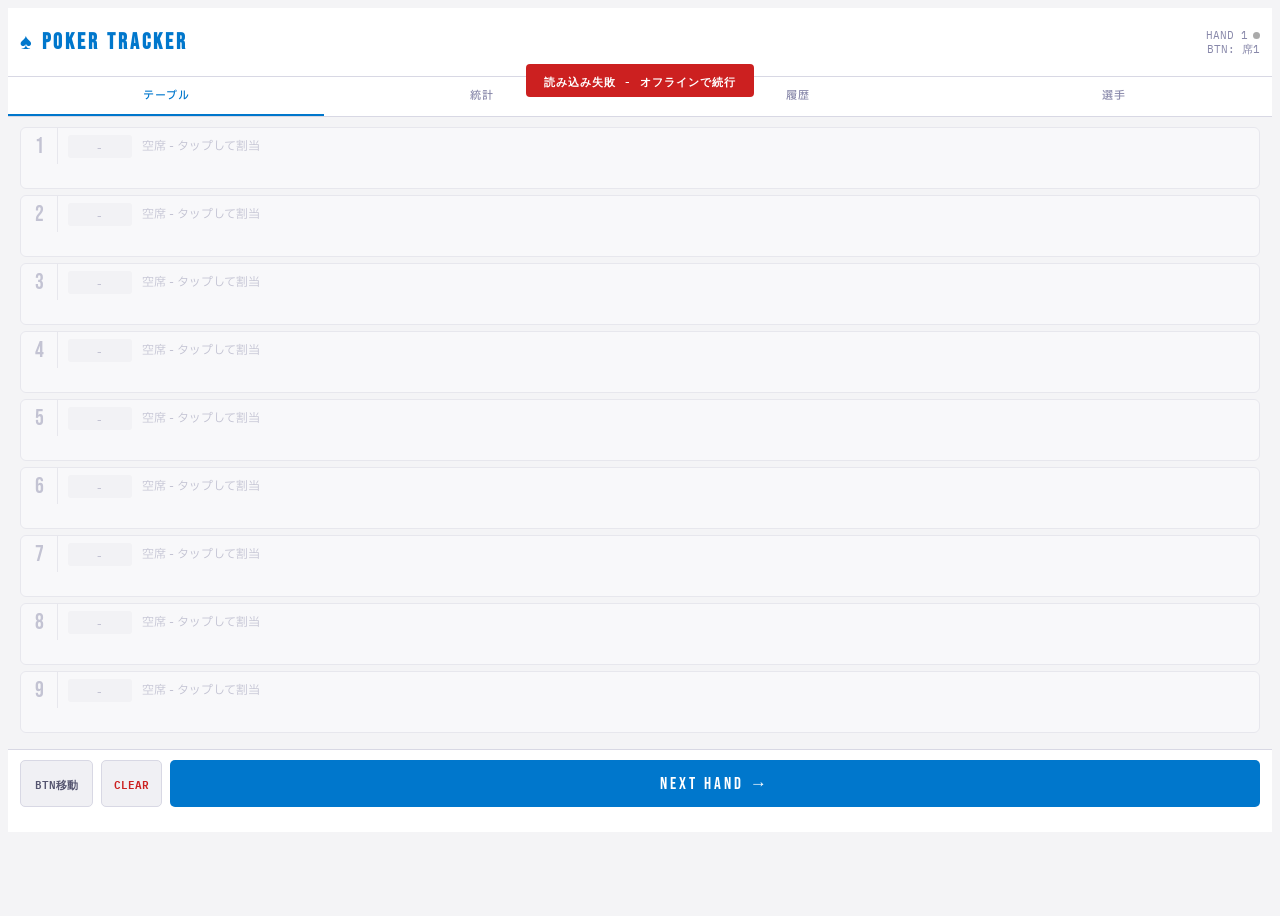
<file: index.html>
<!DOCTYPE html>
<html lang="ja">
<head>
  <meta charset="UTF-8">
  <meta name="viewport" content="width=device-width, initial-scale=1.0, maximum-scale=1.0">
  <title>Poker Tracker</title>
  <link rel="stylesheet" href="style.css">
</head>
<body>

  <!-- ローディングオーバーレイ：init()完了まで表示 -->
  <div class="loading-overlay" id="loadingOverlay">Loading...</div>

  <!-- ヘッダー：アプリタイトル / ハンド番号 / BTN席 / 同期ドット -->
  <header>
    <h1>♠ Poker Tracker</h1>
    <div class="hand-counter">
      <div id="handNumLabel">HAND —<span class="sync-dot" id="syncDot"></span></div>
      <div id="btnSeatLabel">BTN: —</div>
    </div>
  </header>

  <!-- タブナビゲーション -->
  <div class="tabs">
    <div class="tab active" onclick="switchTab('record')">テーブル</div>
    <div class="tab" onclick="switchTab('stats')">統計</div>
    <div class="tab" onclick="switchTab('history')">履歴</div>
    <div class="tab" onclick="switchTab('players')">選手</div>
  </div>

  <!-- フラッシュメッセージ：記録完了・エラー通知 -->
  <div id="flash" class="flash">記録しました</div>

  <!-- ===== テーブルページ ===== -->
  <div class="page active" id="page-record">
    <!-- 席1〜9のリスト（JS側 renderTable() で動的生成） -->
    <div class="seat-list" id="seatList"></div>

    <!-- 下部固定バー -->
    <div class="bottom-bar">
      <!-- BTNを手動で1席進める -->
      <button class="btn-move-btn" onclick="moveBtnManual()">BTN移動</button>
      <button class="tbl-clear-btn" onclick="clearAllTable()">CLEAR</button>
      <!-- ハンドを確定してSheetsに送信 / BTNを自動で次の席へ -->
      <button class="next-hand-btn" id="nextHandBtn" onclick="commitHand()">NEXT HAND →</button>
    </div>
  </div>

  <!-- ===== 統計ページ ===== -->
  <div class="page" id="page-stats">
    <label class="field-label">プレイヤー絞り込み</label>
    <select id="statsPlayer" onchange="renderStats()">
      <option value="all">全プレイヤー</option>
    </select>
    <!-- 統計カード（JS側 renderStats() で動的生成） -->
    <div id="statsContainer"></div>
  </div>

  <!-- ===== 履歴ページ ===== -->
  <div class="page" id="page-history">
    <div class="section-title">最新の記録</div>
    <!-- 直近60件（JS側 renderHistory() で動的生成） -->
    <div id="historyContainer"></div>
  </div>

  <!-- ===== 選手管理ページ ===== -->
  <div class="page" id="page-players">
    <div class="add-player-form">
      <input type="text" id="newPlayerName" placeholder="プレイヤー名を入力" maxlength="20">
      <button class="add-btn" id="addPlayerBtn" onclick="addPlayer()">追加</button>
    </div>
    <div class="section-title">登録済みプレイヤー</div>
    <!-- プレイヤーリスト（JS側 renderPlayerList() で動的生成） -->
    <div id="playerListContainer"></div>
  </div>

  <!-- ===== 席割り当てモーダル ===== -->
  <!-- 席をタップすると表示。プレイヤーを選択して割り当て -->
  <div class="modal-overlay" id="assignModal">
    <div class="modal-sheet">
      <div class="modal-title" id="modalTitle">席にプレイヤーを割り当て</div>
      <!-- モーダル内プレイヤーリスト（JS側 openAssignModal() で動的生成） -->
      <div id="modalPlayerList"></div>
      <button class="modal-cancel" onclick="closeModal()">キャンセル</button>
    </div>
  </div>

  <!-- ===== プレイヤー編集モーダル ===== -->
  <div class="modal-overlay" id="editPlayerModal">
    <div class="modal-sheet">
      <div class="modal-title">プレイヤー編集</div>
      <input type="hidden" id="editPlayerId">
      <label class="field-label">名前</label>
      <input type="text" id="editPlayerName" maxlength="20" placeholder="プレイヤー名">
      <label class="field-label">メモ</label>
      <textarea id="editPlayerMemo" class="memo-textarea" placeholder="プレイスタイルのメモなど" maxlength="200"></textarea>
      <button class="modal-save-btn" onclick="saveEditPlayer()">保存</button>
      <button class="modal-cancel" onclick="closeModal()">キャンセル</button>
    </div>
  </div>

  <!-- ===== ハンド修正モーダル ===== -->
  <div class="modal-overlay" id="editHandModal">
    <div class="modal-sheet">
      <div class="modal-title" id="editHandTitle">ハンド修正</div>
      <input type="hidden" id="editHandId">
      <div class="section-title" style="margin-bottom:10px">フラグを修正</div>
      <!-- フラグチェックボックス（JS側 openEditHandModal() で動的生成） -->
      <div id="editHandFlags" class="edit-flag-grid"></div>
      <button class="modal-save-btn" onclick="saveEditHand()">保存</button>
      <button class="modal-delete-btn" onclick="deleteHand()">このハンドを削除</button>
      <button class="modal-cancel" onclick="closeModal()">キャンセル</button>
    </div>
  </div>

  <script src="app.js"></script>
</body>
</html>
</file>
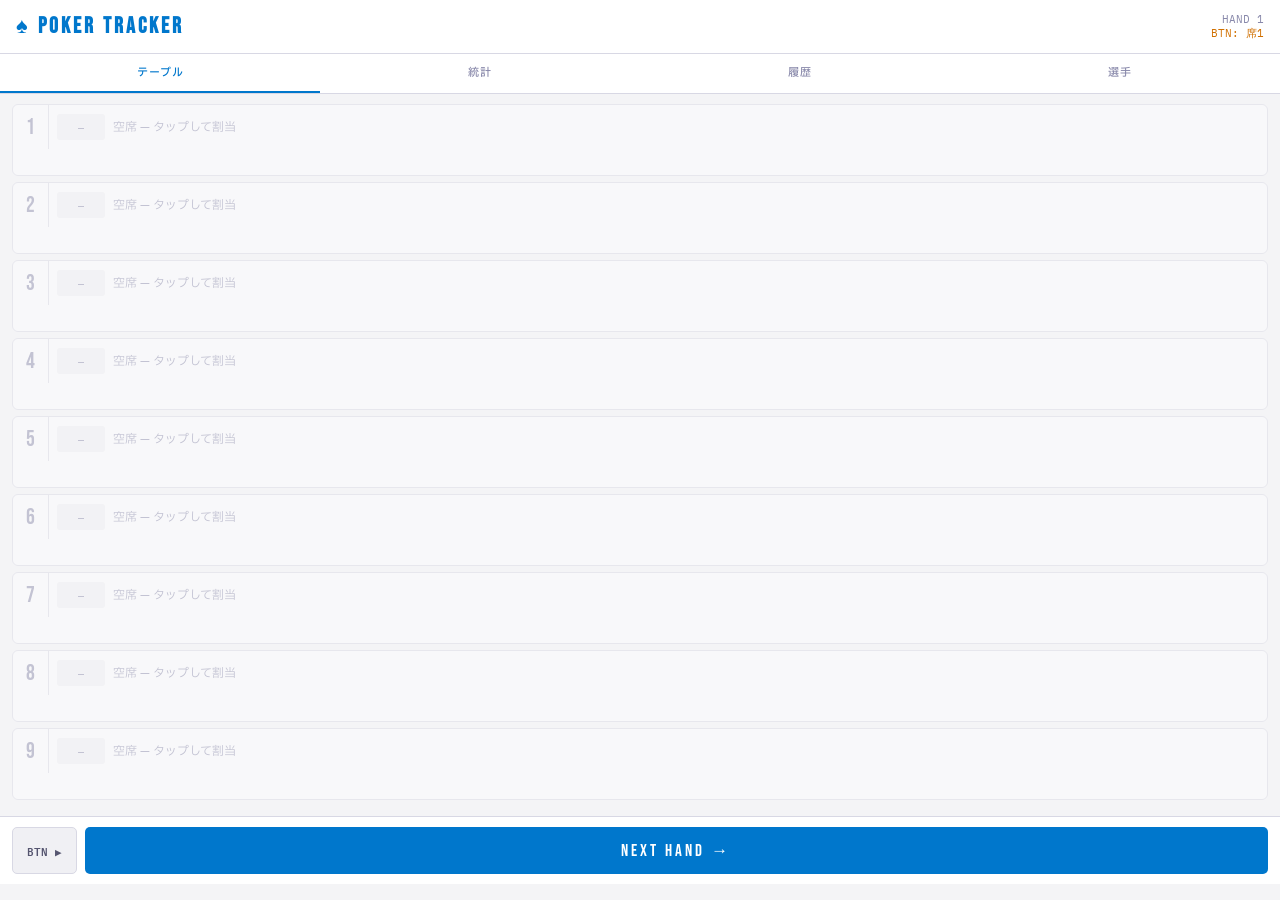
<file: poker-tracker.html>
<!DOCTYPE html>
<html lang="ja">
<head>
<meta charset="UTF-8">
<meta name="viewport" content="width=device-width, initial-scale=1.0, maximum-scale=1.0">
<title>Poker Tracker</title>
<style>
  @import url('https://fonts.googleapis.com/css2?family=Bebas+Neue&family=IBM+Plex+Mono:wght@400;600&family=IBM+Plex+Sans+JP:wght@300;400;500&display=swap');

  :root {
	--bg: #f4f4f6;
	--surface: #ffffff;
	--surface2: #f0f0f4;
	--border: #d8d8e4;
	--accent: #0077cc;
	--accent2: #d07000;
	--danger: #cc2020;
	--text: #1a1a2e;
	--text-dim: #8888aa;
	--text-mid: #555570;
  }

  * { box-sizing: border-box; margin: 0; padding: 0; }
  body {
	background: var(--bg);
	color: var(--text);
	font-family: 'IBM Plex Sans JP', sans-serif;
	min-height: 100vh;
	overflow-x: hidden;
  }

  header {
	background: var(--surface);
	border-bottom: 1px solid var(--border);
	padding: 12px 16px;
	display: flex;
	align-items: center;
	justify-content: space-between;
	position: sticky;
	top: 0;
	z-index: 100;
  }
  header h1 {
	font-family: 'Bebas Neue', sans-serif;
	font-size: 22px;
	letter-spacing: 3px;
	color: var(--accent);
  }
  .hand-counter {
	font-family: 'IBM Plex Mono', monospace;
	font-size: 11px;
	color: var(--text-dim);
	text-align: right;
  }

  .tabs {
	display: flex;
	background: var(--surface);
	border-bottom: 1px solid var(--border);
  }
  .tab {
	flex: 1;
	padding: 10px 4px;
	text-align: center;
	font-size: 11px;
	font-weight: 500;
	letter-spacing: 1px;
	text-transform: uppercase;
	color: var(--text-dim);
	cursor: pointer;
	border-bottom: 2px solid transparent;
	transition: all 0.2s;
  }
  .tab.active { color: var(--accent); border-bottom-color: var(--accent); }

  .page { display: none; }
  .page.active { display: block; }

  /* ===== SEAT LIST ===== */
  .seat-list { padding: 10px 12px; }

  .seat-row {
	display: flex;
	align-items: center;
	background: var(--surface);
	border: 1px solid var(--border);
	border-radius: 6px;
	margin-bottom: 6px;
	overflow: hidden;
	transition: border-color 0.2s;
	min-height: 72px;
	flex-direction: column;
	align-items: stretch;
  }
  .seat-row.is-btn  { border-color: var(--accent2); background: #fffbf0; }
  .seat-row.is-sb   { border-color: #aaaacc; }
  .seat-row.is-bb   { border-color: #ccccdd; }
  .seat-row.empty-seat { opacity: 0.45; }

  /* 上段：席番号＋ポジション＋プレイヤー名 */
  .seat-top {
	display: flex;
	align-items: center;
	min-height: 44px;
  }

  .seat-num {
	width: 36px;
	min-width: 36px;
	text-align: center;
	font-family: 'Bebas Neue', sans-serif;
	font-size: 22px;
	color: var(--text-dim);
	border-right: 1px solid var(--border);
	align-self: stretch;
	display: flex;
	align-items: center;
	justify-content: center;
  }
  .seat-row.is-btn .seat-num { color: var(--accent2); }

  .pos-badge {
	width: 48px;
	min-width: 48px;
	text-align: center;
	font-family: 'IBM Plex Mono', monospace;
	font-size: 10px;
	font-weight: 600;
	letter-spacing: 0.3px;
	padding: 4px 2px;
	border-radius: 3px;
	margin: 0 8px;
	background: var(--surface2);
	color: var(--text-dim);
  }
  .pos-badge.btn  { background: var(--accent2); color: #fff; }
  .pos-badge.sb   { background: #c0c0d8; color: #333; }
  .pos-badge.bb   { background: #d0d0e4; color: #444; }
  .pos-badge.utg  { background: #cce8ff; color: #005599; }
  .pos-badge.utg1 { background: #d4eeff; color: #006699; }
  .pos-badge.mp   { background: #d8f0d8; color: #2a6e2a; }
  .pos-badge.lj   { background: #e4f4d0; color: #4a7020; }
  .pos-badge.hj   { background: #fff0c0; color: #806000; }
  .pos-badge.co   { background: #ffe4b0; color: #905000; }

  .seat-info {
	flex: 1;
	padding: 6px 4px 6px 0;
	min-width: 0;
	cursor: pointer;
  }
  .seat-player-name {
	font-size: 14px;
	font-weight: 500;
	white-space: nowrap;
	overflow: hidden;
	text-overflow: ellipsis;
  }
  .seat-empty-label {
	font-size: 12px;
	color: var(--text-dim);
  }

  /* 下段：アクションボタン横並び */
  .seat-actions {
	display: flex;
	align-items: center;
	gap: 0;
	border-top: 1px solid var(--border);
  }
  .flag-toggle {
	flex: 1;
	font-family: 'IBM Plex Mono', monospace;
	font-size: 11px;
	font-weight: 600;
	padding: 10px 2px;
	border-radius: 0;
	border: none;
	border-right: 1px solid var(--border);
	background: var(--surface2);
	color: var(--text-dim);
	cursor: pointer;
	letter-spacing: 0.2px;
	transition: all 0.12s;
	white-space: nowrap;
	user-select: none;
	-webkit-user-select: none;
	text-align: center;
  }
  .flag-toggle:last-child { border-right: none; }
  .flag-toggle.on-vpip  { border-color: #0077cc; background: #e0f0ff; color: #0055aa; }
  .flag-toggle.on-raise { border-color: #c07000; background: #fff3d0; color: #905000; }
  .flag-toggle.on-3bet  { border-color: #c05000; background: #ffe8d0; color: #a03800; }
  .flag-toggle.on-4bet  { border-color: #b03000; background: #ffd8c0; color: #902000; }
  .flag-toggle.on-5bet  { border-color: #cc2020; background: #ffd0d0; color: #aa0000; }
  .flag-toggle.on-allin { border-color: #aa0000; background: #ffc0c0; color: #880000; }

  .bottom-bar {
	position: sticky;
	bottom: 0;
	background: var(--surface);
	border-top: 1px solid var(--border);
	padding: 10px 12px;
	display: flex;
	gap: 8px;
	z-index: 50;
  }
  .next-hand-btn {
	flex: 1;
	background: var(--accent);
	color: #fff;
	border: none;
	padding: 13px;
	font-family: 'Bebas Neue', sans-serif;
	font-size: 17px;
	letter-spacing: 3px;
	border-radius: 5px;
	cursor: pointer;
	transition: opacity 0.2s;
  }
  .next-hand-btn:active { opacity: 0.8; }
  .btn-move-btn {
	background: var(--surface2);
	border: 1px solid var(--border);
	color: var(--text-mid);
	padding: 13px 14px;
	font-family: 'IBM Plex Mono', monospace;
	font-size: 11px;
	font-weight: 600;
	border-radius: 5px;
	cursor: pointer;
	white-space: nowrap;
  }

  .flash {
	position: fixed;
	top: 64px; left: 50%;
	transform: translateX(-50%) translateY(-10px);
	background: var(--accent);
	color: #fff;
	padding: 7px 18px;
	border-radius: 4px;
	font-family: 'IBM Plex Mono', monospace;
	font-size: 11px;
	font-weight: 600;
	letter-spacing: 1px;
	opacity: 0;
	transition: all 0.25s;
	pointer-events: none;
	z-index: 300;
	white-space: nowrap;
  }
  .flash.show { opacity: 1; transform: translateX(-50%) translateY(0); }

  /* ===== STATS / HISTORY / PLAYERS ===== */
  #page-stats, #page-players, #page-history { padding: 12px; }

  .field-label {
	display: block;
	font-family: 'IBM Plex Mono', monospace;
	font-size: 10px;
	color: var(--text-dim);
	text-transform: uppercase;
	letter-spacing: 1.5px;
	margin-bottom: 6px;
  }
  select, input[type="text"] {
	width: 100%;
	background: var(--surface2);
	border: 1px solid var(--border);
	color: var(--text);
	padding: 10px 12px;
	font-family: 'IBM Plex Sans JP', sans-serif;
	font-size: 14px;
	border-radius: 4px;
	outline: none;
	appearance: none;
	-webkit-appearance: none;
	margin-bottom: 12px;
  }
  select:focus, input:focus { border-color: var(--accent); }

  .stats-card {
	background: var(--surface);
	border: 1px solid var(--border);
	border-radius: 6px;
	padding: 14px;
	margin-bottom: 10px;
  }
  .stats-card-header {
	display: flex;
	justify-content: space-between;
	align-items: baseline;
	margin-bottom: 10px;
	padding-bottom: 8px;
	border-bottom: 1px solid var(--border);
  }
  .stats-player-name {
	font-family: 'Bebas Neue', sans-serif;
	font-size: 20px;
	letter-spacing: 2px;
  }
  .stats-hands {
	font-family: 'IBM Plex Mono', monospace;
	font-size: 11px;
	color: var(--text-dim);
  }
  .stats-grid {
	display: grid;
	grid-template-columns: repeat(3, 1fr);
	gap: 6px;
  }
  .stat-item {
	background: var(--surface2);
	border-radius: 4px;
	padding: 8px;
	text-align: center;
  }
  .stat-value {
	font-family: 'IBM Plex Mono', monospace;
	font-size: 17px;
	font-weight: 600;
	color: var(--accent);
	display: block;
  }
  .stat-value.orange { color: var(--accent2); }
  .stat-value.red    { color: var(--danger); }
  .stat-label {
	font-size: 9px;
	color: var(--text-dim);
	text-transform: uppercase;
	letter-spacing: 1px;
	margin-top: 2px;
	display: block;
  }

  .add-player-form { display: flex; gap: 8px; margin-bottom: 14px; }
  .add-player-form input { flex: 1; margin-bottom: 0; }
  .add-btn {
	background: var(--accent);
	color: #fff;
	border: none;
	padding: 10px 14px;
	font-family: 'IBM Plex Mono', monospace;
	font-size: 12px;
	font-weight: 600;
	border-radius: 4px;
	cursor: pointer;
	white-space: nowrap;
  }
  .section-title {
	font-family: 'IBM Plex Mono', monospace;
	font-size: 10px;
	color: var(--text-dim);
	text-transform: uppercase;
	letter-spacing: 2px;
	margin-bottom: 8px;
  }
  .player-list-item {
	background: var(--surface);
	border: 1px solid var(--border);
	border-radius: 4px;
	padding: 10px 12px;
	margin-bottom: 6px;
	display: flex;
	justify-content: space-between;
	align-items: center;
  }
  .player-meta {
	font-family: 'IBM Plex Mono', monospace;
	font-size: 10px;
	color: var(--text-dim);
	margin-top: 2px;
  }
  .delete-btn {
	background: none;
	border: 1px solid var(--border);
	color: var(--text-dim);
	width: 28px; height: 28px;
	border-radius: 4px;
	cursor: pointer;
	font-size: 13px;
	display: flex; align-items: center; justify-content: center;
  }

  .history-item {
	background: var(--surface);
	border: 1px solid var(--border);
	border-radius: 4px;
	padding: 9px 11px;
	margin-bottom: 5px;
	display: flex;
	justify-content: space-between;
	align-items: center;
  }
  .history-player { font-size: 13px; font-weight: 500; margin-bottom: 3px; }
  .history-flags  { display: flex; gap: 4px; flex-wrap: wrap; }
  .flag-chip {
	font-family: 'IBM Plex Mono', monospace;
	font-size: 9px;
	font-weight: 600;
	padding: 2px 5px;
	border-radius: 2px;
  }
  .chip-vpip  { background:#e0f0ff; color:#0055aa; }
  .chip-raise { background:#fff3d0; color:#905000; }
  .chip-3bet  { background:#ffe8d0; color:#a03800; }
  .chip-4bet  { background:#ffd8c0; color:#902000; }
  .chip-5bet  { background:#ffd0d0; color:#aa0000; }
  .chip-allin { background:#ffc0c0; color:#880000; }
  .chip-pos   { background:var(--surface2); color:var(--text-mid); }
  .history-time {
	font-family: 'IBM Plex Mono', monospace;
	font-size: 9px;
	color: var(--text-dim);
	text-align: right;
	margin-left: 8px;
	white-space: nowrap;
  }
  .empty-state {
	text-align: center;
	color: var(--text-dim);
	font-size: 12px;
	padding: 32px 20px;
	font-family: 'IBM Plex Mono', monospace;
  }

  /* modal */
  .modal-overlay {
	display: none;
	position: fixed; inset: 0;
	background: rgba(0,0,0,0.75);
	z-index: 200;
	align-items: flex-end;
  }
  .modal-overlay.open { display: flex; }
  .modal-sheet {
	background: var(--surface);
	border-top: 1px solid var(--border);
	width: 100%;
	padding: 16px;
	border-radius: 12px 12px 0 0;
	max-height: 72vh;
	overflow-y: auto;
	box-shadow: 0 -4px 20px rgba(0,0,0,0.12);
  }
  .modal-title {
	font-family: 'Bebas Neue', sans-serif;
	font-size: 18px;
	letter-spacing: 2px;
	color: var(--accent);
	margin-bottom: 12px;
  }
  .modal-player-option {
	background: var(--surface2);
	border: 1px solid var(--border);
	border-radius: 4px;
	padding: 11px 14px;
	margin-bottom: 6px;
	cursor: pointer;
	font-size: 14px;
	transition: border-color 0.15s;
  }
  .modal-player-option:active { border-color: var(--accent); }
  .modal-empty-option {
	background: none;
	border: 1px dashed var(--border);
	border-radius: 4px;
	padding: 11px 14px;
	margin-bottom: 6px;
	cursor: pointer;
	font-size: 13px;
	color: var(--text-dim);
  }
  .modal-cancel {
	width: 100%;
	background: none;
	border: 1px solid var(--border);
	color: var(--text-dim);
	padding: 10px;
	border-radius: 4px;
	font-family: 'IBM Plex Mono', monospace;
	font-size: 12px;
	cursor: pointer;
	margin-top: 4px;
  }
</style>
</head>
<body>

<header>
  <h1>♠ Poker Tracker</h1>
  <div class="hand-counter">
	<div id="handNumLabel">HAND —</div>
	<div id="btnSeatLabel" style="color:var(--accent2)">BTN: —</div>
  </div>
</header>

<div class="tabs">
  <div class="tab active" onclick="switchTab('record')">テーブル</div>
  <div class="tab" onclick="switchTab('stats')">統計</div>
  <div class="tab" onclick="switchTab('history')">履歴</div>
  <div class="tab" onclick="switchTab('players')">選手</div>
</div>

<div id="flash" class="flash">記録しました</div>

<!-- TABLE -->
<div class="page active" id="page-record">
  <div class="seat-list" id="seatList"></div>
  <div class="bottom-bar">
	<button class="btn-move-btn" onclick="moveBtnManual()">BTN ▶</button>
	<button class="next-hand-btn" onclick="commitHand()">NEXT HAND →</button>
  </div>
</div>

<!-- STATS -->
<div class="page" id="page-stats">
  <label class="field-label">プレイヤー絞り込み</label>
  <select id="statsPlayer" onchange="renderStats()">
	<option value="all">全プレイヤー</option>
  </select>
  <div id="statsContainer"></div>
</div>

<!-- HISTORY -->
<div class="page" id="page-history">
  <div class="section-title">最新の記録</div>
  <div id="historyContainer"></div>
</div>

<!-- PLAYERS -->
<div class="page" id="page-players">
  <div class="add-player-form">
	<input type="text" id="newPlayerName" placeholder="プレイヤー名を入力" maxlength="20">
	<button class="add-btn" onclick="addPlayer()">追加</button>
  </div>
  <div class="section-title">登録済みプレイヤー</div>
  <div id="playerListContainer"></div>
</div>

<!-- SEAT ASSIGN MODAL -->
<div class="modal-overlay" id="assignModal">
  <div class="modal-sheet">
	<div class="modal-title" id="modalTitle">席にプレイヤーを割り当て</div>
	<div id="modalPlayerList"></div>
	<button class="modal-cancel" onclick="closeModal()">キャンセル</button>
  </div>
</div>

<script>
const SEATS = 9;

// 9-max position names, index 0 = BTN
const POS_MAP = {
  2: ['BTN/SB','BB'],
  3: ['BTN','SB','BB'],
  4: ['BTN','SB','BB','CO'],
  5: ['BTN','SB','BB','HJ','CO'],
  6: ['BTN','SB','BB','LJ','HJ','CO'],
  7: ['BTN','SB','BB','UTG','LJ','HJ','CO'],
  8: ['BTN','SB','BB','UTG','UTG+1','LJ','HJ','CO'],
  9: ['BTN','SB','BB','UTG','UTG+1','LJ','LJ','HJ','CO'],
};

let state = {
  players: [],
  seats: Array(SEATS).fill(null),
  btnSeat: 0,
  handNumber: 1,
  pendingFlags: {}, // { seatIndex: Set }
  hands: [],
  sessionId: null,
};

// --- storage ---
function save() {
  localStorage.setItem('pt3_players',   JSON.stringify(state.players));
  localStorage.setItem('pt3_seats',     JSON.stringify(state.seats));
  localStorage.setItem('pt3_btn',       JSON.stringify(state.btnSeat));
  localStorage.setItem('pt3_handnum',   JSON.stringify(state.handNumber));
  localStorage.setItem('pt3_hands',     JSON.stringify(state.hands));
}
function load() {
  try {
	state.players    = JSON.parse(localStorage.getItem('pt3_players'))  || [];
	state.seats      = JSON.parse(localStorage.getItem('pt3_seats'))    || Array(SEATS).fill(null);
	state.btnSeat    = JSON.parse(localStorage.getItem('pt3_btn'))      ?? 0;
	state.handNumber = JSON.parse(localStorage.getItem('pt3_handnum'))  || 1;
	state.hands      = JSON.parse(localStorage.getItem('pt3_hands'))    || [];
	if (state.seats.length !== SEATS) state.seats = Array(SEATS).fill(null);
  } catch(e) {}
}

function initSession() {
  const d = new Date();
  state.sessionId = `${d.getFullYear()}${String(d.getMonth()+1).padStart(2,'0')}${String(d.getDate()).padStart(2,'0')}`;
}

// --- tabs ---
function switchTab(name) {
  const names = ['record','stats','history','players'];
  document.querySelectorAll('.tab').forEach((t,i) => t.classList.toggle('active', names[i]===name));
  document.querySelectorAll('.page').forEach(p => p.classList.toggle('active', p.id==='page-'+name));
  if (name==='stats')   renderStats();
  if (name==='history') renderHistory();
  if (name==='players') renderPlayerList();
}

// --- position calc ---
function getActiveSeats() {
  return state.seats.map((p,i) => p ? i : null).filter(i => i !== null);
}

function getPosMap() {
  const active = getActiveSeats();
  const n = active.length;
  if (n < 2) return {};
  const posNames = POS_MAP[n] || POS_MAP[9];
  const map = {};
  // find BTN index among active seats
  let btnIdx = active.indexOf(state.btnSeat);
  if (btnIdx === -1) {
	for (let off = 1; off < SEATS; off++) {
	  const c = (state.btnSeat + off) % SEATS;
	  btnIdx = active.indexOf(c);
	  if (btnIdx !== -1) break;
	}
  }
  for (let i = 0; i < n; i++) {
	const seat = active[(btnIdx + i) % n];
	map[seat] = posNames[i] || '—';
  }
  return map;
}

// --- render table ---
function renderTable() {
  const posMap = getPosMap();
  document.getElementById('handNumLabel').textContent = `HAND ${state.handNumber}`;
  document.getElementById('btnSeatLabel').textContent = `BTN: 席${state.btnSeat + 1}`;

  const list = document.getElementById('seatList');
  list.innerHTML = '';

  for (let i = 0; i < SEATS; i++) {
	const playerId = state.seats[i];
	const player   = playerId ? state.players.find(p => p.id === playerId) : null;
	const pos      = posMap[i] || '';
	const isBtn    = pos === 'BTN' || pos === 'BTN/SB';
	const isSb     = pos === 'SB';
	const isBb     = pos === 'BB';
	const flags    = state.pendingFlags[i] || new Set();

	const row = document.createElement('div');
	row.className = 'seat-row'
	  + (isBtn ? ' is-btn' : '')
	  + (isSb  ? ' is-sb'  : '')
	  + (isBb  ? ' is-bb'  : '')
	  + (!player ? ' empty-seat' : '');

	// ── 上段 ──
	const topDiv = document.createElement('div');
	topDiv.className = 'seat-top';

	// seat number
	const numDiv = document.createElement('div');
	numDiv.className = 'seat-num';
	numDiv.textContent = i + 1;

	// position badge
	const posDiv = document.createElement('div');
	const posKey = pos === 'BTN' || pos === 'BTN/SB' ? 'btn'
	  : pos === 'SB' ? 'sb' : pos === 'BB' ? 'bb'
	  : pos === 'UTG' ? 'utg' : pos === 'UTG+1' ? 'utg1'
	  : pos === 'MP' ? 'mp'  : pos === 'LJ' ? 'lj'
	  : pos === 'HJ' ? 'hj'  : pos === 'CO' ? 'co' : '';
	posDiv.className = `pos-badge ${posKey}`;
	posDiv.textContent = pos || '—';

	// info
	const infoDiv = document.createElement('div');
	infoDiv.className = 'seat-info';
	infoDiv.onclick = () => openAssignModal(i);
	if (player) {
	  infoDiv.innerHTML = `<div class="seat-player-name">${player.name}</div>`;
	} else {
	  infoDiv.innerHTML = `<div class="seat-empty-label">空席 — タップして割当</div>`;
	}

	topDiv.appendChild(numDiv);
	topDiv.appendChild(posDiv);
	topDiv.appendChild(infoDiv);
	row.appendChild(topDiv);

	// ── 下段：アクションボタン（着席時のみ） ──
	if (player) {
	  const actDiv = document.createElement('div');
	  actDiv.className = 'seat-actions';
	  [
		{ key:'vpip',  label:'Call' },
		{ key:'raise', label:'Open' },
		{ key:'3bet',  label:'3BET' },
		{ key:'4bet',  label:'4BET' },
		{ key:'5bet',  label:'5BET' },
		{ key:'allin', label:'AI'   },
	  ].forEach(({key, label}) => {
		const btn = document.createElement('div');
		btn.className = 'flag-toggle' + (flags.has(key) ? ` on-${key}` : '');
		btn.textContent = label;
		btn.onclick = e => { e.stopPropagation(); toggleFlag(i, key); };
		actDiv.appendChild(btn);
	  });
	  row.appendChild(actDiv);
	}

	list.appendChild(row);
  }
}

// --- flag toggle ---
function toggleFlag(seatIdx, flag) {
  if (!state.pendingFlags[seatIdx]) state.pendingFlags[seatIdx] = new Set();
  const flags = state.pendingFlags[seatIdx];
  if (flags.has(flag)) {
	flags.delete(flag);
  } else {
	flags.add(flag);
  }
  renderTable();
}

// --- commit hand ---
function commitHand() {
  const posMap = getPosMap();
  let recorded = 0;
  Object.entries(state.pendingFlags).forEach(([seatIdx, flags]) => {
	if (!flags || flags.size === 0) return;
	const playerId = state.seats[seatIdx];
	if (!playerId) return;
	state.hands.push({
	  id: Date.now() + Math.random(),
	  timestamp: new Date().toISOString(),
	  session_id: state.sessionId,
	  player_id: playerId,
	  position: posMap[seatIdx] || '',
	  hand_number: state.handNumber,
	  vpip:        flags.has('vpip')  ? 1 : 0,
	  first_raise: flags.has('raise') ? 1 : 0,
	  three_bet:   flags.has('3bet')  ? 1 : 0,
	  four_bet:    flags.has('4bet')  ? 1 : 0,
	  five_bet:    flags.has('5bet')  ? 1 : 0,
	  allin:       flags.has('allin') ? 1 : 0,
	  memo: ''
	});
	recorded++;
  });
  state.pendingFlags = {};
  state.handNumber++;
  advanceBtn();
  save();
  if (recorded > 0) showFlash(`${recorded}件記録`);
  renderTable();
}

// --- BTN movement ---
function advanceBtn() {
  const active = getActiveSeats();
  if (active.length < 2) return;
  for (let off = 1; off <= SEATS; off++) {
	const next = (state.btnSeat + off) % SEATS;
	if (state.seats[next]) { state.btnSeat = next; return; }
  }
}
function moveBtnManual() {
  advanceBtn(); save(); renderTable();
}

// --- modal ---
let modalTargetSeat = null;
function openAssignModal(seatIdx) {
  modalTargetSeat = seatIdx;
  document.getElementById('modalTitle').textContent = `席 ${seatIdx+1} にプレイヤーを割り当て`;
  const list = document.getElementById('modalPlayerList');
  list.innerHTML = '';
  const emptyOpt = document.createElement('div');
  emptyOpt.className = 'modal-empty-option';
  emptyOpt.textContent = '空席にする';
  emptyOpt.onclick = () => assignSeat(seatIdx, null);
  list.appendChild(emptyOpt);
  state.players.forEach(p => {
	const opt = document.createElement('div');
	opt.className = 'modal-player-option';
	const cur = state.seats.indexOf(p.id);
	opt.textContent = p.name + (cur >= 0 ? `  （席${cur+1}）` : '');
	opt.onclick = () => assignSeat(seatIdx, p.id);
	list.appendChild(opt);
  });
  document.getElementById('assignModal').classList.add('open');
}
function assignSeat(seatIdx, playerId) {
  if (playerId) {
	const prev = state.seats.indexOf(playerId);
	if (prev >= 0 && prev !== seatIdx) state.seats[prev] = null;
  }
  state.seats[seatIdx] = playerId;
  save(); closeModal(); renderTable();
}
function closeModal() {
  document.getElementById('assignModal').classList.remove('open');
}

// --- flash ---
function showFlash(msg = '記録しました') {
  const f = document.getElementById('flash');
  f.textContent = msg;
  f.classList.add('show');
  setTimeout(() => f.classList.remove('show'), 1600);
}

// --- players ---
function refreshPlayerSelects() {
  const sel = document.getElementById('statsPlayer');
  const cur = sel.value;
  sel.innerHTML = '<option value="all">全プレイヤー</option>'
	+ state.players.map(p => `<option value="${p.id}">${p.name}</option>`).join('');
  sel.value = cur;
}
function addPlayer() {
  const input = document.getElementById('newPlayerName');
  const name = input.value.trim();
  if (!name) return;
  if (state.players.find(p => p.name === name)) { alert('同名が既に存在します'); return; }
  state.players.push({ id: 'p_'+Date.now(), name, created_at: new Date().toISOString() });
  save(); input.value = '';
  refreshPlayerSelects(); renderPlayerList();
}
function deletePlayer(id) {
  if (!confirm('削除しますか？')) return;
  state.players = state.players.filter(p => p.id !== id);
  state.seats   = state.seats.map(s => s === id ? null : s);
  save(); refreshPlayerSelects(); renderPlayerList(); renderTable();
}
function renderPlayerList() {
  const c = document.getElementById('playerListContainer');
  if (!state.players.length) { c.innerHTML = '<div class="empty-state">プレイヤーが未登録です</div>'; return; }
  c.innerHTML = state.players.map(p => {
	const hands   = state.hands.filter(h => h.player_id === p.id).length;
	const seatIdx = state.seats.indexOf(p.id);
	const seatStr = seatIdx >= 0 ? `席${seatIdx+1}` : '未着席';
	return `<div class="player-list-item">
	  <div>
		<div style="font-size:14px;font-weight:500">${p.name}</div>
		<div class="player-meta">${seatStr} · ${hands} hands</div>
	  </div>
	  <button class="delete-btn" onclick="deletePlayer('${p.id}')">✕</button>
	</div>`;
  }).join('');
}

// --- stats ---
function calcStats(hands) {
  const n = hands.length;
  if (!n) return null;
  const pct = v => Math.round(v/n*100);
  return {
	hands: n,
	vpip:  pct(hands.filter(h=>h.vpip).length),
	pfr:   pct(hands.filter(h=>h.first_raise).length),
	three: pct(hands.filter(h=>h.three_bet).length),
	four:  pct(hands.filter(h=>h.four_bet).length),
	five:  pct(hands.filter(h=>h.five_bet).length),
	allin: pct(hands.filter(h=>h.allin).length),
  };
}
function statsCard(player, hands) {
  const s = calcStats(hands);
  if (!s) return `<div class="stats-card">
	<div class="stats-card-header">
	  <span class="stats-player-name">${player.name}</span>
	  <span class="stats-hands">0 hands</span>
	</div>
	<div class="empty-state" style="padding:8px">記録なし</div>
  </div>`;
  return `<div class="stats-card">
	<div class="stats-card-header">
	  <span class="stats-player-name">${player.name}</span>
	  <span class="stats-hands">${s.hands} hands</span>
	</div>
	<div class="stats-grid">
	  <div class="stat-item"><span class="stat-value">${s.vpip}%</span><span class="stat-label">Call%</span></div>
	  <div class="stat-item"><span class="stat-value orange">${s.pfr}%</span><span class="stat-label">Open%</span></div>
	  <div class="stat-item"><span class="stat-value orange">${s.three}%</span><span class="stat-label">3BET</span></div>
	  <div class="stat-item"><span class="stat-value red">${s.four}%</span><span class="stat-label">4BET</span></div>
	  <div class="stat-item"><span class="stat-value red">${s.five}%</span><span class="stat-label">5BET+</span></div>
	  <div class="stat-item"><span class="stat-value red">${s.allin}%</span><span class="stat-label">ALL-IN</span></div>
	</div>
  </div>`;
}
function renderStats() {
  const c = document.getElementById('statsContainer');
  const filter = document.getElementById('statsPlayer').value;
  const players = filter === 'all' ? state.players : state.players.filter(p => p.id === filter);
  if (!players.length) { c.innerHTML = '<div class="empty-state">プレイヤーが未登録です</div>'; return; }
  c.innerHTML = players.map(p => statsCard(p, state.hands.filter(h => h.player_id === p.id))).join('');
}

// --- history ---
function renderHistory() {
  const c = document.getElementById('historyContainer');
  const recent = [...state.hands].reverse().slice(0, 60);
  if (!recent.length) { c.innerHTML = '<div class="empty-state">記録がありません</div>'; return; }
  c.innerHTML = recent.map(h => {
	const player  = state.players.find(p => p.id === h.player_id);
	const name    = player ? player.name : '不明';
	const t       = new Date(h.timestamp);
	const timeStr = `${String(t.getHours()).padStart(2,'0')}:${String(t.getMinutes()).padStart(2,'0')}`;
	const flags   = [];
	if (h.vpip)        flags.push('<span class="flag-chip chip-vpip">Call</span>');
	if (h.first_raise) flags.push('<span class="flag-chip chip-raise">Open</span>');
	if (h.three_bet)   flags.push('<span class="flag-chip chip-3bet">3BET</span>');
	if (h.four_bet)    flags.push('<span class="flag-chip chip-4bet">4BET</span>');
	if (h.five_bet)    flags.push('<span class="flag-chip chip-5bet">5BET+</span>');
	if (h.allin)       flags.push('<span class="flag-chip chip-allin">ALL-IN</span>');
	if (h.position)    flags.push(`<span class="flag-chip chip-pos">${h.position}</span>`);
	return `<div class="history-item">
	  <div style="flex:1">
		<div class="history-player">${name} <span style="color:var(--text-dim);font-size:10px;font-family:'IBM Plex Mono',monospace">H${h.hand_number||'?'}</span></div>
		<div class="history-flags">${flags.join('') || '<span style="color:var(--text-dim);font-size:10px">fold / no action</span>'}</div>
	  </div>
	  <div class="history-time">${timeStr}</div>
	</div>`;
  }).join('');
}

// --- init ---
load();
initSession();
refreshPlayerSelects();
renderTable();
</script>
</body>
</html>
</file>
<file: style.css>
@import url('https://fonts.googleapis.com/css2?family=Bebas+Neue&family=IBM+Plex+Mono:wght@400;600&family=IBM+Plex+Sans+JP:wght@300;400;500&display=swap');

:root {
  --bg:       #f4f4f6; /* ページ背景 */
  --surface:  #ffffff; /* カード・ヘッダー背景 */
  --surface2: #f0f0f4; /* ボタン・入力フィールド背景 */
  --border:   #d8d8e4; /* 罫線・区切り線 */
  --accent:   #0077cc; /* メインアクセント（ブルー） */
  --accent2:  #d07000; /* BTN席・Openアクション（オレンジ） */
  --danger:   #cc2020; /* 4BET〜AIアクション（レッド） */
  --text:     #1a1a2e; /* メインテキスト */
  --text-dim: #8888aa; /* サブテキスト・ラベル */
  --text-mid: #555570; /* 中間テキスト */
}


body {
  background: var(--bg);
  color: var(--text);
  font-family: 'IBM Plex Sans JP', sans-serif;
  min-height: 100vh;
  overflow-x: hidden;
}

/* ============================================================
   ローディングオーバーレイ
   init() 完了後に .hidden を付与して非表示にする
   ============================================================ */
.loading-overlay {
  position: fixed; inset: 0;
  background: rgba(244, 244, 246, 0.85);
  display: flex;
  align-items: center;
  justify-content: center;
  z-index: 400;
  font-family: 'IBM Plex Mono', monospace;
  font-size: 13px;
  color: var(--text-dim);
  letter-spacing: 1px;
}
.loading-overlay.hidden { display: none; }

/* ============================================================
   ヘッダー
   ============================================================ */
header {
  background: var(--surface);
  border-bottom: 1px solid var(--border);
  padding: 6px 12px;
  display: flex;
  align-items: center;
  justify-content: space-between;
  position: sticky;
  top: 0;
  z-index: 100;
}
header h1 {
  font-family: 'Bebas Neue', sans-serif;
  font-size: 22px;
  letter-spacing: 3px;
  color: var(--accent);
}
.hand-counter {
  font-family: 'IBM Plex Mono', monospace;
  font-size: 11px;
  color: var(--text-dim);
  text-align: right;
}

/* 同期状態インジケーター（ヘッダー右側の●）
   JS側 setSyncDot(status) で class を切り替える
   status: 'syncing' | 'ok' | 'error' */
.sync-dot {
  display: inline-block;
  width: 7px; height: 7px;
  border-radius: 50%;
  background: #aaa;
  margin-left: 5px;
  vertical-align: middle;
  transition: background 0.3s;
}
.sync-dot.syncing { background: var(--accent2); } /* 送信中：オレンジ */
.sync-dot.ok      { background: #44bb44; }         /* 成功：グリーン */
.sync-dot.error   { background: var(--danger); }   /* 失敗：レッド */

/* ============================================================
   タブナビゲーション
   ============================================================ */
.tabs {
  display: flex;
  background: var(--surface);
  border-bottom: 1px solid var(--border);
}
.tab {
  flex: 1;
  padding: 10px 4px;
  text-align: center;
  font-size: 11px;
  font-weight: 500;
  letter-spacing: 1px;
  text-transform: uppercase;
  color: var(--text-dim);
  cursor: pointer;
  border-bottom: 2px solid transparent;
  transition: all 0.2s;
}
.tab.active {
  color: var(--accent);
  border-bottom-color: var(--accent);
}

/* ページの表示切り替え：active クラスで表示 */
.page { display: none; }
.page.active { display: block; }

/* ============================================================
   フラッシュメッセージ
   JS側 showFlash(msg, isError) で .show を付与
   ============================================================ */
.flash {
  position: fixed;
  top: 64px; left: 50%;
  transform: translateX(-50%) translateY(-10px);
  background: var(--accent);
  color: #fff;
  padding: 7px 18px;
  border-radius: 4px;
  font-family: 'IBM Plex Mono', monospace;
  font-size: 11px;
  font-weight: 600;
  letter-spacing: 1px;
  opacity: 0;
  transition: all 0.25s;
  pointer-events: none;
  z-index: 300;
  white-space: nowrap;
}
.flash.show { opacity: 1; transform: translateX(-50%) translateY(0); }
.flash.error-flash { background: var(--danger); }

/* ============================================================
   テーブルページ - 席リスト
   ============================================================ */
.seat-list { padding: 10px 12px; }

/* 1席分の行：上段（席番号・ポジション・名前）＋下段（ボタン）の2段構造 */
.seat-row {
  display: flex;
  flex-direction: column;
  align-items: stretch;
  background: var(--surface);
  border: 1px solid var(--border);
  border-radius: 6px;
  margin-bottom: 6px;
  overflow: hidden;
  transition: border-color 0.2s;
  min-height: 60px;
}
/* BTN席：オレンジ枠 + 薄いクリーム背景 */
.seat-row.is-btn  { border-color: var(--accent2); background: #fffbf0; }
/* SB席：薄いパープル枠 */
.seat-row.is-sb   { border-color: #aaaacc; }
/* BB席：さらに薄い枠 */
.seat-row.is-bb   { border-color: #ccccdd; }
/* 空席：半透明 */
.seat-row.empty-seat { opacity: 0.45; }

/* 上段：席番号・ポジションバッジ・プレイヤー名 */
.seat-top {
  display: flex;
  align-items: center;
  min-height: 36px;
}

/* 席番号（左端） */
.seat-num {
  width: 36px;
  min-width: 36px;
  text-align: center;
  font-family: 'Bebas Neue', sans-serif;
  font-size: 22px;
  color: var(--text-dim);
  border-right: 1px solid var(--border);
  align-self: stretch;
  display: flex;
  align-items: center;
  justify-content: center;
}
.seat-row.is-btn .seat-num { color: var(--accent2); }

/* ポジションバッジ（席番号の右隣）
   JS側 getPosMap() で計算したポジション名を表示
   着席人数に応じて BTN/SB/BB/UTG/UTG+1/MP/LJ/HJ/CO が割り当てられる */
.pos-badge {
  width: 60px;
  min-width: 48px;
  text-align: center;
  font-family: 'IBM Plex Mono', monospace;
  font-size: 11px;
  font-weight: 600;
  letter-spacing: 0.3px;
  padding: 2px 2px;
  border-radius: 3px;
  margin: 0 10px;
  background: var(--surface2);
  color: var(--text-dim);
}
.pos-badge.btn  { background: var(--accent2); color: #fff; }
.pos-badge.sb   { background: #c0c0d8; color: #333; }
.pos-badge.bb   { background: #d0d0e4; color: #444; }
.pos-badge.utg  { background: #cce8ff; color: #005599; }
.pos-badge.utg1 { background: #d4eeff; color: #006699; }
.pos-badge.mp   { background: #d8f0d8; color: #2a6e2a; }
.pos-badge.lj   { background: #e4f4d0; color: #4a7020; }
.pos-badge.hj   { background: #fff0c0; color: #806000; }
.pos-badge.co   { background: #ffe4b0; color: #905000; }
.pos-badge.str  { background: #5c3d99; color: #fff; }

.pos-badge.pos-toggle {
  cursor: pointer;
  transition: transform 0.1s ease, box-shadow 0.15s ease;
}
.pos-badge.pos-toggle:active {
  transform: translateY(1px);
}
.pos-badge.pos-toggle:hover {
  box-shadow: 0 0 0 1px rgba(0, 0, 0, 0.12) inset;
}

.seat-info {
  flex: 1;
  padding: 6px 4px 6px 0;
  min-width: 0;
  cursor: pointer;
}
.seat-player-name {
  font-size: 14px;
  font-weight: 500;
  white-space: nowrap;
  overflow: hidden;
  text-overflow: ellipsis;
}
.seat-empty-label {
  font-size: 12px;
  color: var(--text-dim);
}

/* 下段：アクションフラグボタン（着席時のみ表示）
   Call / Open / 3BET / 4BET / 5BET / AI が横並び均等配置
   タップでフラグをトグル。NEXT HAND でまとめて記録 */
.seat-actions {
  display: flex;
  align-items: center;
  border-top: 1px solid var(--border);
}
.flag-toggle {
  flex: 1;
  font-family: 'IBM Plex Mono', monospace;
  font-size: 11px;
  font-weight: 600;
  padding: 6px 2px;
  border-radius: 0;
  border: none;
  border-right: 1px solid var(--border);
  background: var(--surface2);
  color: var(--text-dim);
  cursor: pointer;
  letter-spacing: 0.2px;
  transition: all 0.12s;
  white-space: nowrap;
  user-select: none;
  -webkit-user-select: none;
  text-align: center;
}
.flag-toggle:last-child { border-right: none; }

/* アクティブ状態（フラグON）の色
   各アクションキーと対応する CSS クラス：
     vpip  → Call（手動のみ）
     raise → Open（RFI）
     3bet  → 3BET
     4bet  → 4BET
     5bet  → 5BET+
     allin → AI（All-in） */
.flag-toggle.on-vpip  { background: #e0f0ff; color: #0055aa; }
.flag-toggle.on-raise { background: #fff3d0; color: #905000; }
.flag-toggle.on-3bet  { background: #ffe8d0; color: #a03800; }
.flag-toggle.on-4bet  { background: #ffd8c0; color: #902000; }
.flag-toggle.on-5bet  { background: #ffd0d0; color: #aa0000; }
.flag-toggle.on-allin { background: #ffc0c0; color: #880000; }

/* 下部固定バー */
.bottom-bar {
  position: sticky;
  bottom: 0;
  background: var(--surface);
  border-top: 1px solid var(--border);
  padding: 10px 12px calc(25px + env(safe-area-inset-bottom));
  display: flex;
  gap: 8px;
  z-index: 50;
}
.next-hand-btn {
  flex: 1;
  background: var(--accent);
  color: #fff;
  border: none;
  padding: 13px;
  font-family: 'Bebas Neue', sans-serif;
  font-size: 17px;
  letter-spacing: 3px;
  border-radius: 5px;
  cursor: pointer;
  transition: opacity 0.2s;
}
.next-hand-btn:active   { opacity: 0.8; }
.next-hand-btn:disabled { opacity: 0.4; }
.tbl-clear-btn {
  background: var(--surface2);
  border: 1px solid var(--border);
  color: var(--text-mid);
  padding: 13px 14px;
  font-family: 'IBM Plex Mono', monospace;
  font-size: 11px;
  font-weight: 600;
  border-radius: 5px;
  cursor: pointer;
  white-space: nowrap;
}
.btn-move-btn {
  background: var(--surface2);
  border: 1px solid var(--border);
  color: var(--text-mid);
  padding: 13px 14px;
  font-family: 'IBM Plex Mono', monospace;
  font-size: 11px;
  font-weight: 600;
  border-radius: 5px;
  cursor: pointer;
  white-space: nowrap;
}

/* ============================================================
   共通フォーム部品
   ============================================================ */
.field-label {
  display: block;
  font-family: 'IBM Plex Mono', monospace;
  font-size: 10px;
  color: var(--text-dim);
  text-transform: uppercase;
  letter-spacing: 1.5px;
  margin-bottom: 6px;
}
select, input[type="text"] {
  width: 100%;
  background: var(--surface2);
  border: 1px solid var(--border);
  color: var(--text);
  padding: 10px 12px;
  font-family: 'IBM Plex Sans JP', sans-serif;
  font-size: 14px;
  border-radius: 4px;
  outline: none;
  appearance: none;
  -webkit-appearance: none;
  margin-bottom: 12px;
}
select:focus, input:focus { border-color: var(--accent); }

.section-title {
  font-family: 'IBM Plex Mono', monospace;
  font-size: 10px;
  color: var(--text-dim);
  text-transform: uppercase;
  letter-spacing: 2px;
  margin-bottom: 8px;
}
.empty-state {
  text-align: center;
  color: var(--text-dim);
  font-size: 12px;
  padding: 32px 20px;
  font-family: 'IBM Plex Mono', monospace;
}

/* ============================================================
   統計ページ
   ============================================================ */
#page-stats { padding: 12px; }

.stats-card {
  background: var(--surface);
  border: 1px solid var(--border);
  border-radius: 6px;
  padding: 14px;
  margin-bottom: 10px;
}
.stats-card-header {
  display: flex;
  justify-content: space-between;
  align-items: baseline;
  margin-bottom: 10px;
  padding-bottom: 8px;
  border-bottom: 1px solid var(--border);
}
.stats-player-name {
  font-family: 'Bebas Neue', sans-serif;
  font-size: 20px;
  letter-spacing: 2px;
}
.stats-hands {
  font-family: 'IBM Plex Mono', monospace;
  font-size: 11px;
  color: var(--text-dim);
}

/* 統計グリッド：3列 × 2行 = 6指標 */
.stats-grid {
  display: grid;
  grid-template-columns: repeat(3, 1fr);
  gap: 6px;
}
.stat-item {
  background: var(--surface2);
  border-radius: 4px;
  padding: 8px;
  text-align: center;
}
.stat-value {
  font-family: 'IBM Plex Mono', monospace;
  font-size: 17px;
  font-weight: 600;
  color: var(--accent); /* デフォルト: ブルー（Call%） */
  display: block;
}
.stat-value.orange { color: var(--accent2); } /* オレンジ（Open%・3BET%） */
.stat-value.red    { color: var(--danger); }  /* レッド（4BET%・5BET%・AI%） */
.stat-label {
  font-size: 9px;
  color: var(--text-dim);
  text-transform: uppercase;
  letter-spacing: 1px;
  margin-top: 2px;
  display: block;
}

/* ============================================================
   履歴ページ
   ============================================================ */
#page-history { padding: 12px; }

.history-item {
  background: var(--surface);
  border: 1px solid var(--border);
  border-radius: 4px;
  padding: 9px 11px;
  margin-bottom: 5px;
  display: flex;
  justify-content: space-between;
  align-items: center;
}
.history-player { font-size: 13px; font-weight: 500; margin-bottom: 3px; }
.history-flags  { display: flex; gap: 4px; flex-wrap: wrap; }

/* フラグチップ（履歴行内のバッジ） */
.flag-chip {
  font-family: 'IBM Plex Mono', monospace;
  font-size: 9px;
  font-weight: 600;
  padding: 2px 5px;
  border-radius: 2px;
}
.chip-vpip  { background: #e0f0ff; color: #0055aa; } /* Call */
.chip-raise { background: #fff3d0; color: #905000; } /* Open */
.chip-3bet  { background: #ffe8d0; color: #a03800; }
.chip-4bet  { background: #ffd8c0; color: #902000; }
.chip-5bet  { background: #ffd0d0; color: #aa0000; }
.chip-allin { background: #ffc0c0; color: #880000; }
.chip-pos   { background: var(--surface2); color: var(--text-mid); } /* ポジション表示 */

.history-time {
  font-family: 'IBM Plex Mono', monospace;
  font-size: 9px;
  color: var(--text-dim);
  text-align: right;
  margin-left: 8px;
  white-space: nowrap;
}

/* ============================================================
   選手管理ページ
   ============================================================ */
#page-players { padding: 12px; }

.add-player-form { display: flex; gap: 8px; margin-bottom: 14px; }
.add-player-form input { flex: 1; margin-bottom: 0; }
.add-btn {
  background: var(--accent);
  color: #fff;
  border: none;
  padding: 10px 14px;
  font-family: 'IBM Plex Mono', monospace;
  font-size: 12px;
  font-weight: 600;
  border-radius: 4px;
  cursor: pointer;
  white-space: nowrap;
}
.add-btn:disabled { opacity: 0.4; }

.player-list-item {
  background: var(--surface);
  border: 1px solid var(--border);
  border-radius: 4px;
  padding: 10px 12px;
  margin-bottom: 6px;
  display: flex;
  justify-content: space-between;
  align-items: center;
}
.player-meta {
  font-family: 'IBM Plex Mono', monospace;
  font-size: 10px;
  color: var(--text-dim);
  margin-top: 2px;
}
.delete-btn {
  background: none;
  border: 1px solid var(--border);
  color: var(--text-dim);
  width: 28px; height: 28px;
  border-radius: 4px;
  cursor: pointer;
  font-size: 13px;
  display: flex; align-items: center; justify-content: center;
}

/* ============================================================
   席割り当てモーダル
   ============================================================ */
.modal-overlay {
  display: none;
  position: fixed; inset: 0;
  background: rgba(0, 0, 0, 0.4);
  z-index: 200;
  align-items: flex-end;
}
.modal-overlay.open { display: flex; }
.modal-sheet {
  background: var(--surface);
  border-top: 1px solid var(--border);
  width: 100%;
  padding: 16px;
  border-radius: 12px 12px 0 0;
  max-height: 72vh;
  overflow-y: auto;
  box-shadow: 0 -4px 20px rgba(0, 0, 0, 0.12);
}
.modal-title {
  font-family: 'Bebas Neue', sans-serif;
  font-size: 18px;
  letter-spacing: 2px;
  color: var(--accent);
  margin-bottom: 12px;
}
.modal-player-option {
  background: var(--surface2);
  border: 1px solid var(--border);
  border-radius: 4px;
  padding: 11px 14px;
  margin-bottom: 6px;
  cursor: pointer;
  font-size: 14px;
  transition: border-color 0.15s;
}
.modal-player-option:active { border-color: var(--accent); }
.modal-empty-option {
  background: none;
  border: 1px dashed var(--border);
  border-radius: 4px;
  padding: 11px 14px;
  margin-bottom: 6px;
  cursor: pointer;
  font-size: 13px;
  color: var(--text-dim);
}
.modal-cancel {
  width: 100%;
  background: none;
  border: 1px solid var(--border);
  color: var(--text-dim);
  padding: 10px;
  border-radius: 4px;
  font-family: 'IBM Plex Mono', monospace;
  font-size: 12px;
  cursor: pointer;
  margin-top: 4px;
}

/* ============================================================
   追加スタイル
   ============================================================ */

/* Limp / Fold / Squeeze フラグトグル */
.flag-toggle.on-limp  { background: #e8f5e8; color: #2a6e2a; }
.flag-toggle.on-fold  { background: #e8e8e8; color: #444444; }

/* 履歴チップ追加分 */
.chip-limp { background: #e8f5e8; color: #2a6e2a; }
.chip-fold { background: #e8e8e8; color: #444444; }
.chip-sqz  { background: #f0e0ff; color: #6600aa; }

/* 編集ボタン（✎） */
.edit-btn {
  background: none;
  border: 1px solid var(--border);
  color: var(--text-dim);
  width: 28px; height: 28px;
  border-radius: 4px;
  cursor: pointer;
  font-size: 13px;
  display: flex; align-items: center; justify-content: center;
  flex-shrink: 0;
}
.edit-btn:active { border-color: var(--accent); color: var(--accent); }

/* CLEARボタン */
.tbl-clear-btn {
  background: var(--surface2);
  border: 1px solid var(--border);
  color: var(--danger);
  padding: 13px 12px;
  font-family: 'IBM Plex Mono', monospace;
  font-size: 11px;
  font-weight: 600;
  border-radius: 5px;
  cursor: pointer;
  white-space: nowrap;
}

/* モーダル：保存ボタン */
.modal-save-btn {
  width: 100%;
  background: var(--accent);
  color: #fff;
  border: none;
  padding: 12px;
  border-radius: 4px;
  font-family: 'IBM Plex Mono', monospace;
  font-size: 13px;
  font-weight: 600;
  cursor: pointer;
  margin-bottom: 8px;
}

/* モーダル：削除ボタン */
.modal-delete-btn {
  width: 100%;
  background: none;
  border: 1px solid var(--danger);
  color: var(--danger);
  padding: 10px;
  border-radius: 4px;
  font-family: 'IBM Plex Mono', monospace;
  font-size: 12px;
  cursor: pointer;
  margin-bottom: 8px;
}

/* メモテキストエリア */
.memo-textarea {
  width: 100%;
  background: var(--surface2);
  border: 1px solid var(--border);
  color: var(--text);
  padding: 10px 12px;
  font-family: 'IBM Plex Sans JP', sans-serif;
  font-size: 13px;
  border-radius: 4px;
  outline: none;
  resize: vertical;
  min-height: 72px;
  margin-bottom: 12px;
}
.memo-textarea:focus { border-color: var(--accent); }

/* プレイヤーリストのメモプレビュー */
.player-memo-preview {
  font-size: 11px;
  color: var(--text-mid);
  margin-top: 3px;
  white-space: nowrap;
  overflow: hidden;
  text-overflow: ellipsis;
}

/* 統計カードのメモ */
.stats-memo {
  margin-top: 8px;
  padding: 8px 10px;
  background: var(--surface2);
  border-radius: 4px;
  font-size: 12px;
  color: var(--text-mid);
  border-left: 3px solid var(--border);
}

/* ハンド修正モーダルのフラググリッド */
.edit-flag-grid {
  display: grid;
  grid-template-columns: repeat(3, 1fr);
  gap: 8px;
  margin-bottom: 16px;
}
.edit-flag-label {
  display: flex;
  align-items: center;
  gap: 6px;
  font-family: 'IBM Plex Mono', monospace;
  font-size: 12px;
  color: var(--text);
  cursor: pointer;
  background: var(--surface2);
  border: 1px solid var(--border);
  border-radius: 4px;
  padding: 8px 10px;
}
.edit-flag-label input[type="checkbox"] {
  width: auto;
  margin: 0;
  padding: 0;
  cursor: pointer;
  accent-color: var(--accent);
}
</file>
